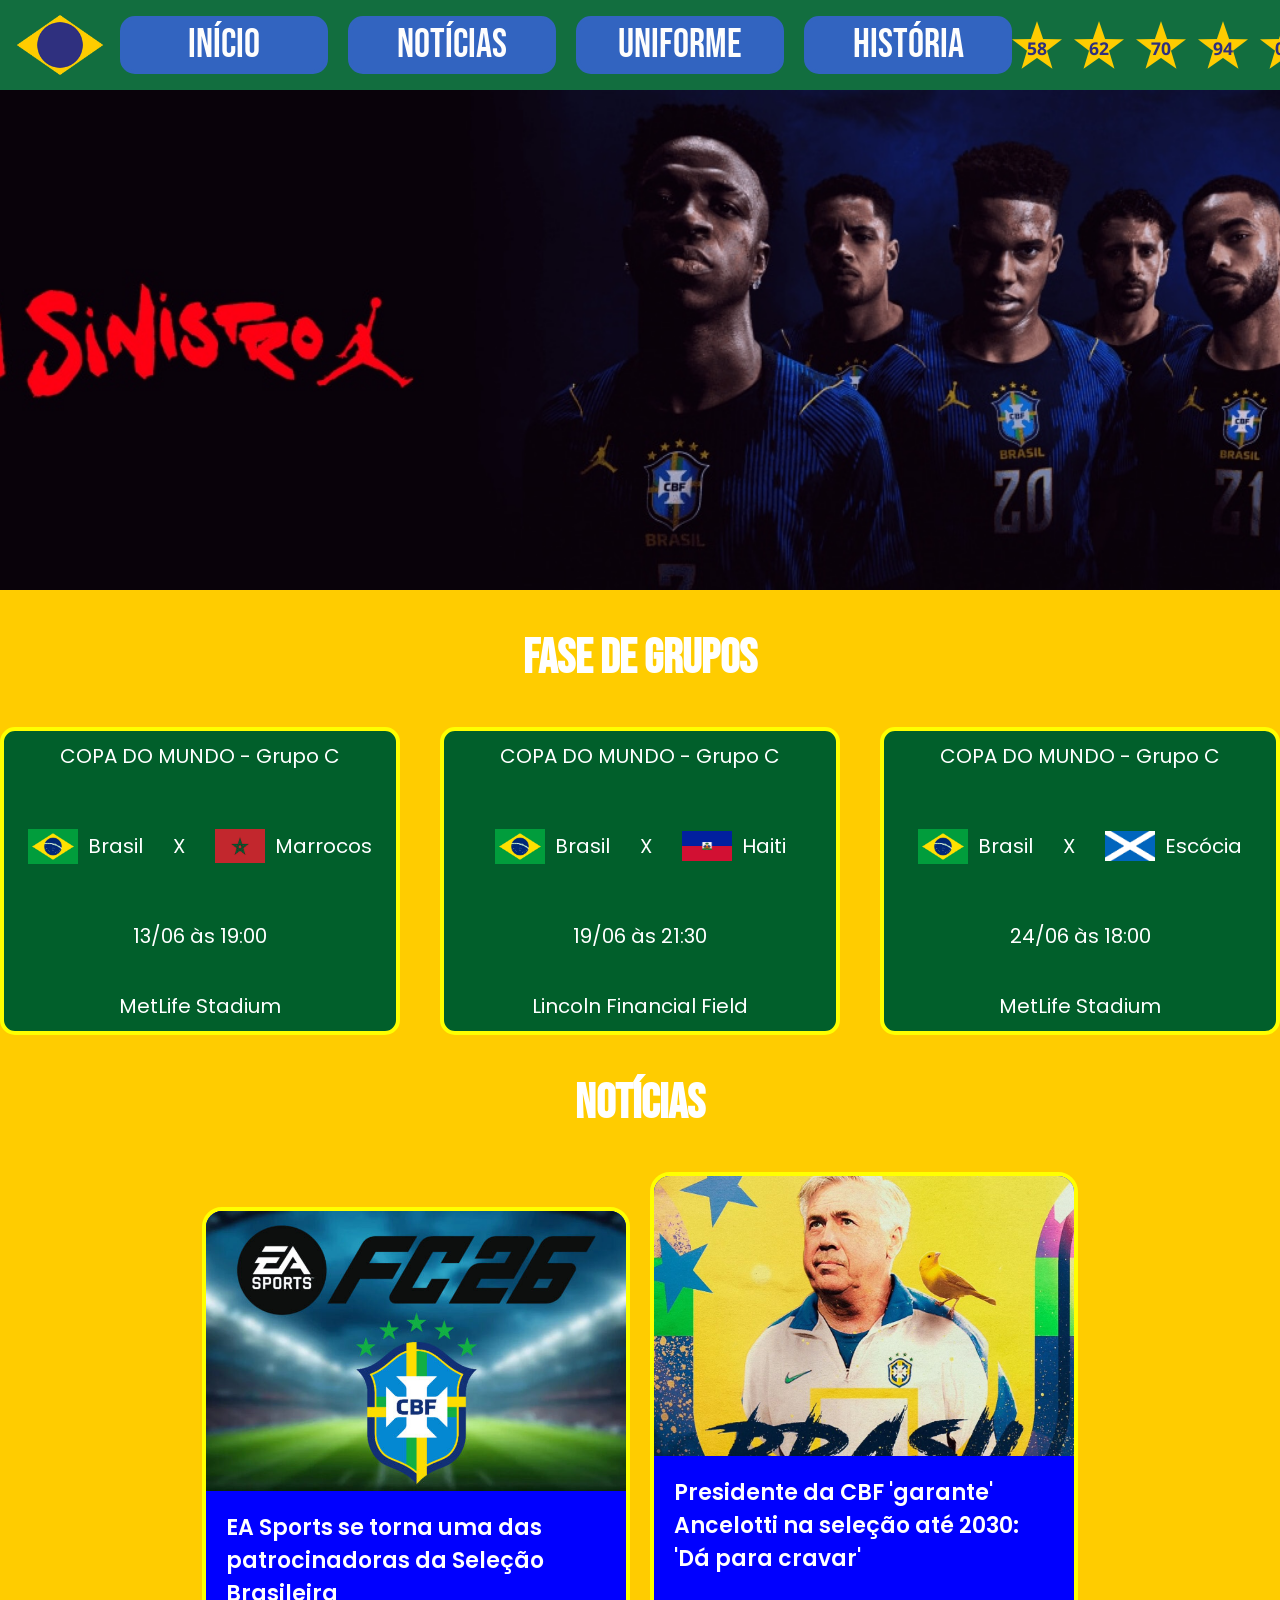
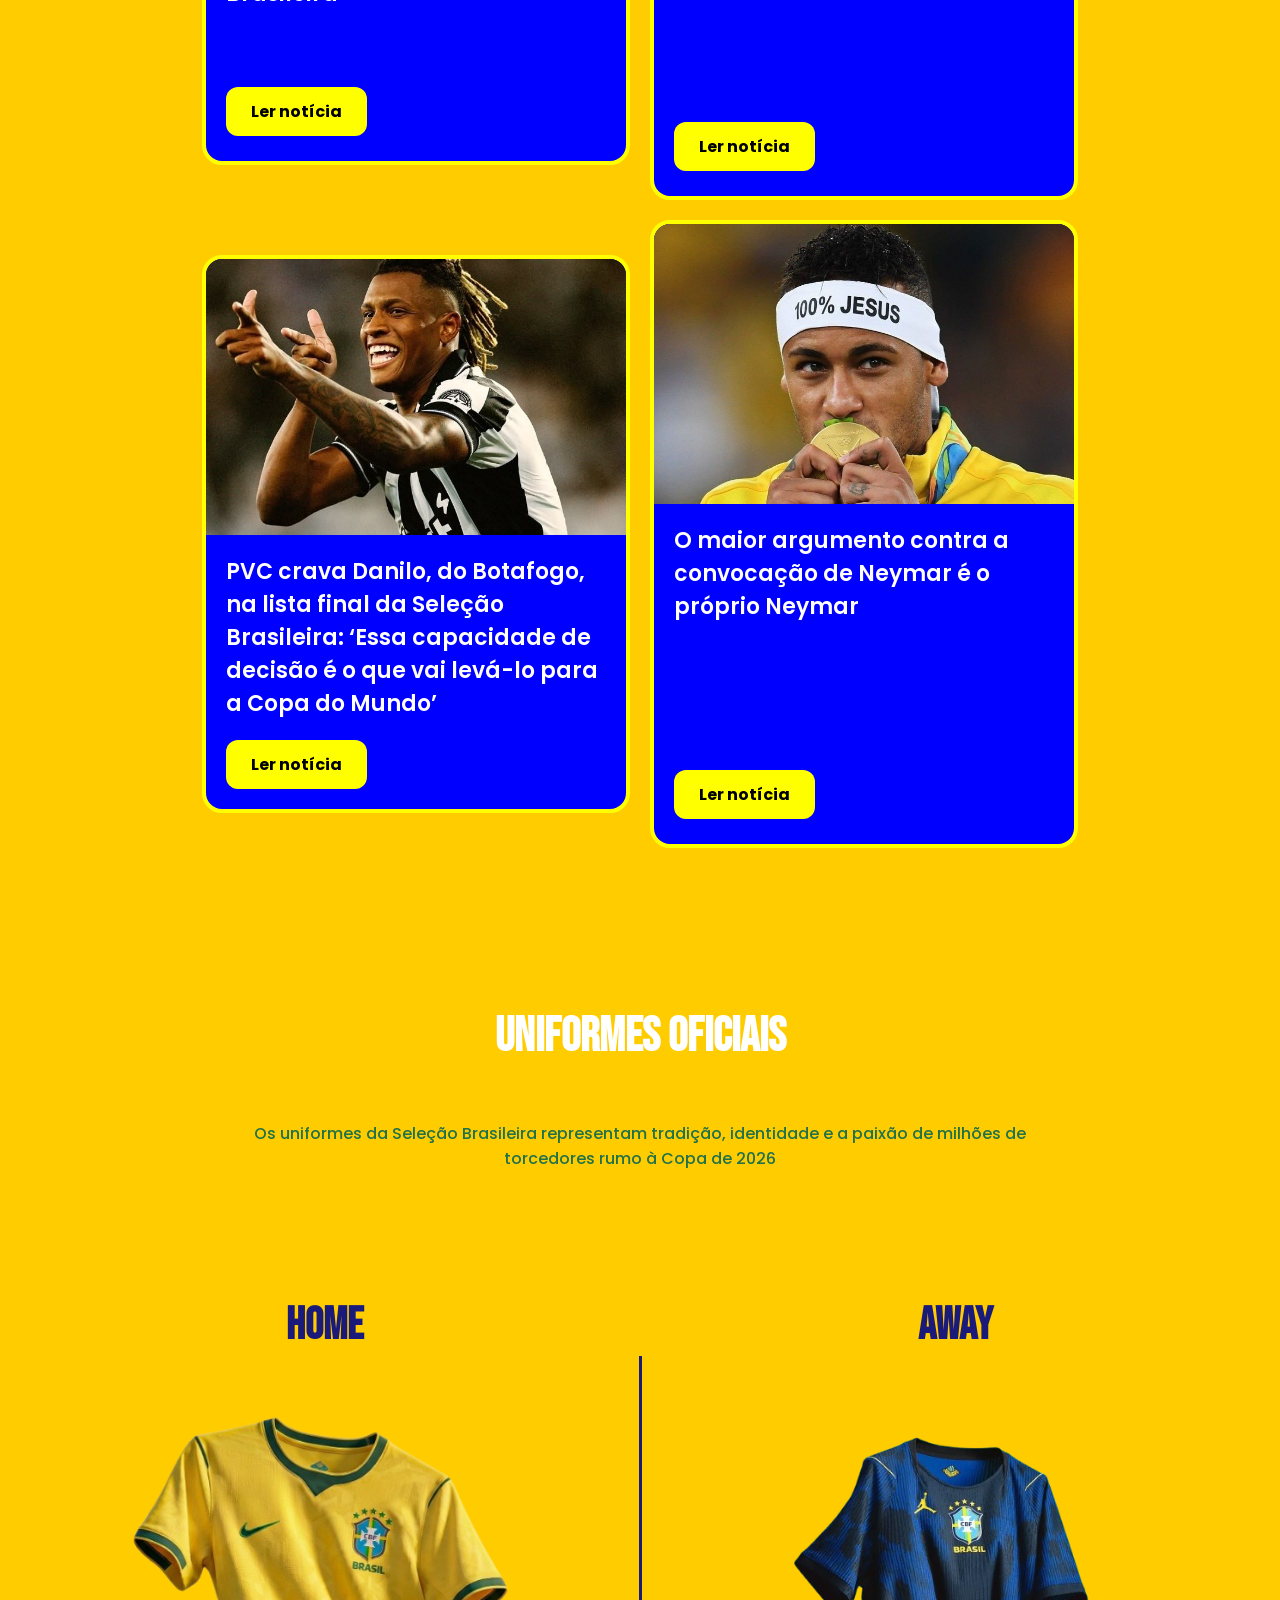
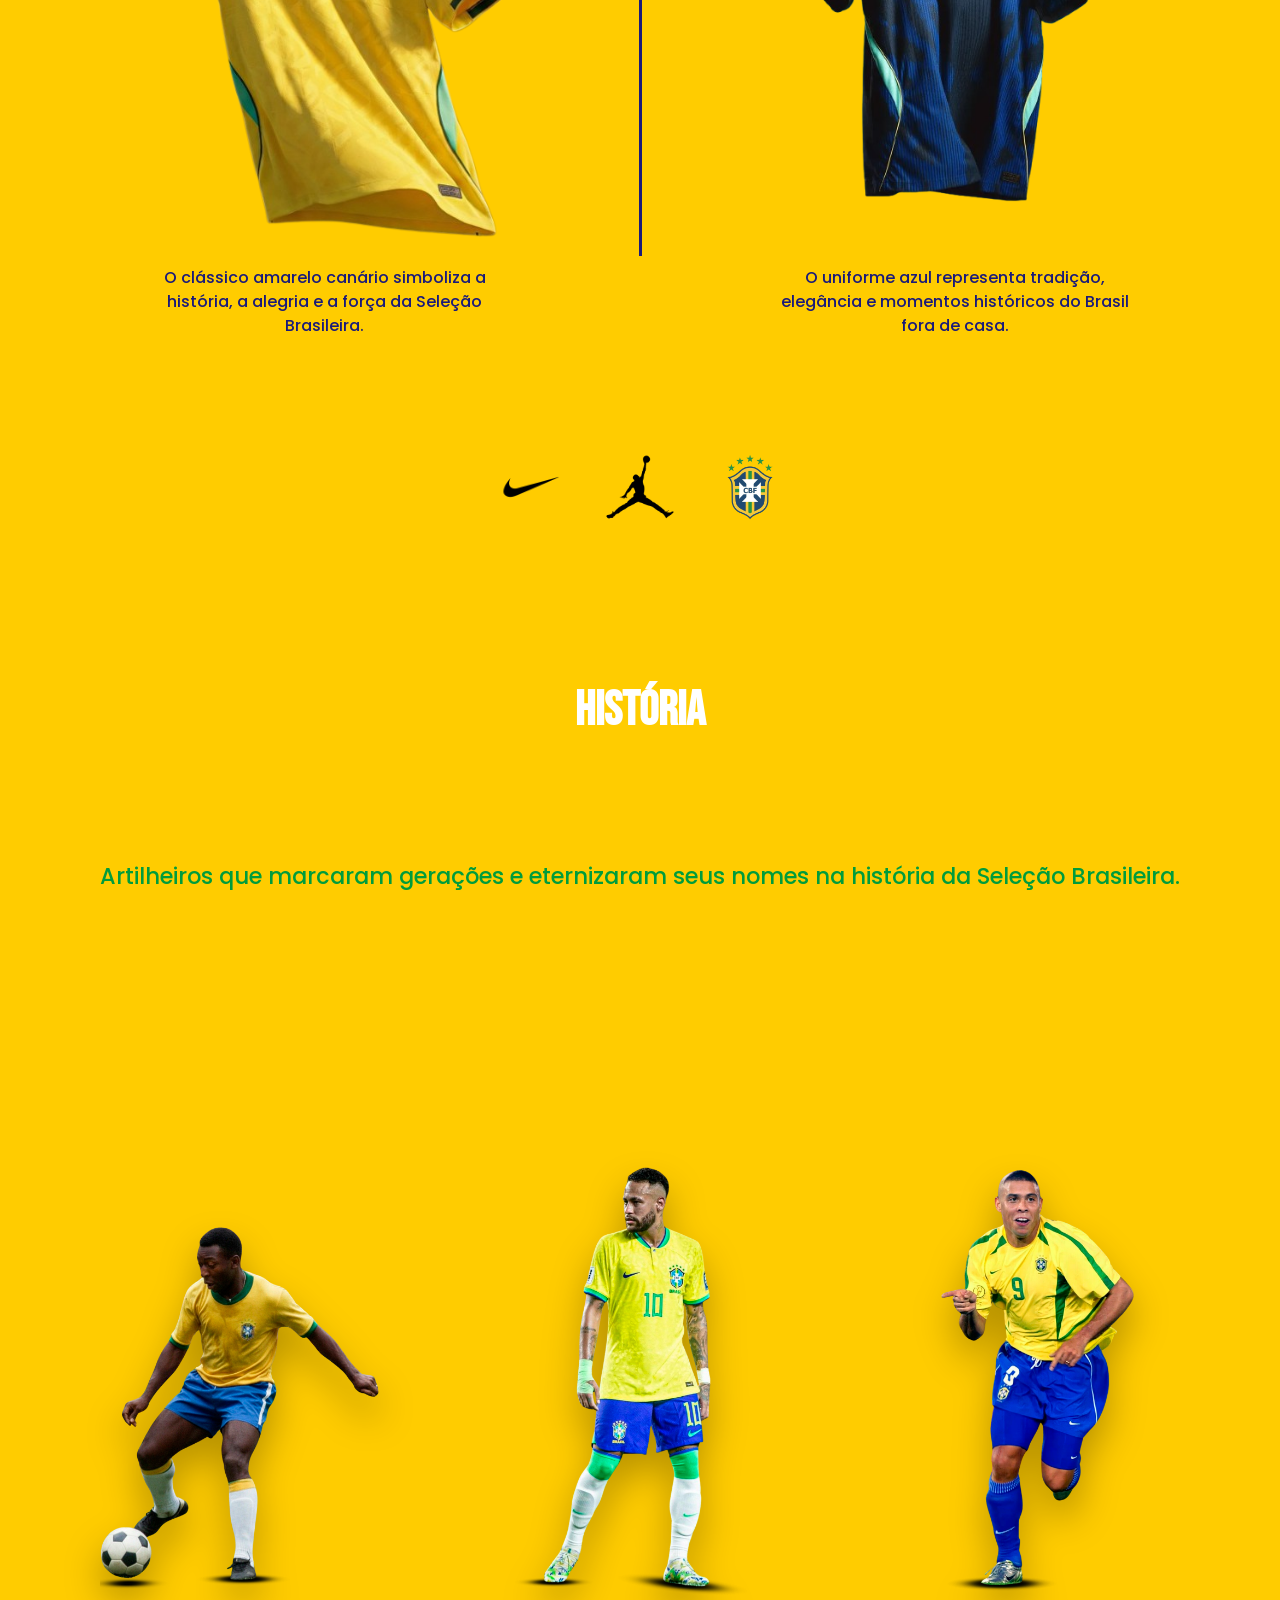
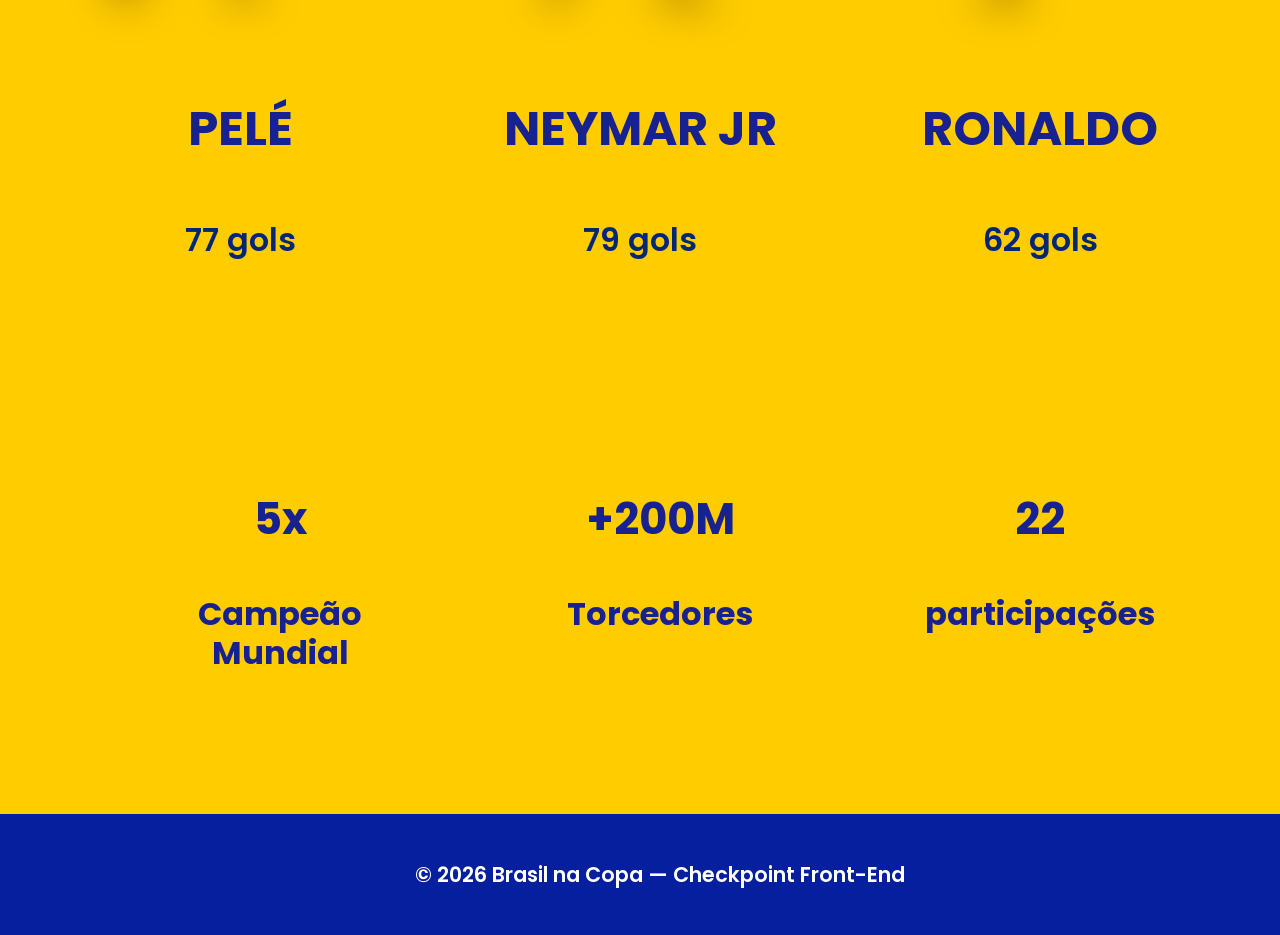
<file: index.html>
<!DOCTYPE html>
<html lang="en">
<head>
    <meta charset="UTF-8">
    <meta name="viewport" content="width=device-width, initial-scale=1.0">
    <title>CP2 | Front-End </title>

    <link rel="stylesheet" href="style.css">

    <link rel="preconnect" href="https://fonts.googleapis.com">
<link rel="preconnect" href="https://fonts.gstatic.com" crossorigin>
<link href="https://fonts.googleapis.com/css2?family=Bebas+Neue&family=Poppins:ital,wght@0,100;0,200;0,300;0,400;0,500;0,600;0,700;0,800;0,900;1,100;1,200;1,300;1,400;1,500;1,600;1,700;1,800;1,900&display=swap" rel="stylesheet">
<!-- Basic Icons -->
<link href="https://cdn.boxicons.com/3.0.8/fonts/basic/boxicons.min.css" rel="stylesheet">
<!-- Filled Icons -->
<link href="https://cdn.boxicons.com/3.0.8/fonts/filled/boxicons-filled.min.css" rel="stylesheet">
<!-- Brand Icons -->
<link href="https://cdn.boxicons.com/3.0.8/fonts/brands/boxicons-brands.min.css" rel="stylesheet">
</head>

<body>

<header>

    <div class="esquerda">
        <img class="bandeira" src="./imagens/Logo Brasil.png" alt="">
    </div>

    <div class="cards">

        <div class="card">
            <p class="menu">Início</p>
        </div>

        <div class="card">
            <p class="menu">Notícias</p>
        </div>

        <div class="card">
            <p class="menu">Uniforme</p>
        </div>

        <div class="card">
            <p class="menu">História</p>
        </div>

    </div>

    <div class="direita">
        <img class="estrela58" src="./imagens/estrelas/estrela 58.png" alt="">
        <img class="estrela62" src="./imagens/estrelas/estrela 62.png" alt="">
        <img class="estrela70" src="./imagens/estrelas/estrela 70.png" alt="">
        <img class="estrela94" src="./imagens/estrelas/estrela  94.png" alt="">
        <img class="estrela02" src="./imagens/estrelas/estrela  02.png" alt="">
    </div>

</header>

<div class="banner">
    <img src="imagens/banner.jpg" alt="">
</div>

<h2 class="titulo">
    FASE DE GRUPOS
</h2>

<div class="cards_grupo">

    <div class="card_jogo">

        <p>COPA DO MUNDO - Grupo C</p>

        <div class="times">

            <div class="time">
                <img class="pais" src="imagens/bandeiras/bandeira_brasil.jpg" alt="">
                <p>Brasil</p>
            </div>

            <p>X</p>

            <div class="time">
                <img class="pais" src="imagens/bandeiras/bandeira_marrocos.jpg" alt="">
                <p>Marrocos</p>
            </div>

        </div>

        <p>13/06 às 19:00</p>
        <p>MetLife Stadium</p>

    </div>

    <div class="card_jogo">

        <p>COPA DO MUNDO - Grupo C</p>

        <div class="times">

            <div class="time">
                <img class="pais" src="imagens/bandeiras/bandeira_brasil.jpg" alt="">
                <p>Brasil</p>
            </div>

            <p>X</p>

            <div class="time">
                <img class="pais" src="imagens/bandeiras/bandeira_haiti.jpg" alt="">
                <p>Haiti</p>
            </div>

        </div>

        <p>19/06 às 21:30</p>
        <p>Lincoln Financial Field</p>

    </div>

    <div class="card_jogo">

        <p>COPA DO MUNDO - Grupo C</p>

        <div class="times">

            <div class="time">
                <img class="pais" src="imagens/bandeiras/bandeira_brasil.jpg" alt="">
                <p>Brasil</p>
            </div>

            <p>X</p>

            <div class="time">
                <img class="pais" src="imagens/bandeiras/bandeira_escocia.jpg" alt="">
                <p>Escócia</p>
            </div>

        </div>

        <p>24/06 às 18:00</p>
        <p>MetLife Stadium</p>

    </div>

</div>

<h2 class="titulo">
    NOTÍCIAS 
</h2>

<div class="card_noticias">
    <div class="card_noticia">
        <img src="imagens/noticias/EA-Sports-FC-26-900x503.jpg" alt="Escudo Seleção Brasileira ">
        <h3 class="titulo_noticia">
        EA Sports se torna uma das patrocinadoras da Seleção Brasileira
    </h3>
     <a class="botao_noticia" 
       href="https://meups.com.br/noticias/ea-sports-patrocinadoras-selecao-brasileira/" 
       target="_blank">

        Ler notícia

    </a>
    </div>

    <div class="card_noticia">
        <img src="imagens/noticias/ancelotti.jpg" alt="Escudo Seleção Brasileira ">
        <h3 class="titulo_noticia">
        Presidente da CBF 'garante' Ancelotti na seleção até 2030: 'Dá para cravar'
    </h3>
     <a class="botao_noticia" 
       href="https://www.futebolinterior.com.br/presidente-da-cbf-garante-ancelotti-na-selecao-ate-2030-da-para-cravar/" 
       target="_blank">

        Ler notícia

    </a>
    </div>

    <div class="card_noticia">
        <img src="imagens/noticias/danilo.jpg" alt="Escudo Seleção Brasileira ">
        <h3 class="titulo_noticia">
            PVC crava Danilo, do Botafogo, na lista final da Seleção Brasileira: ‘Essa capacidade de decisão é o que vai levá-lo para a Copa do Mundo’
        </h3>
        <a class="botao_noticia" 
            href="https://www.fogaonet.com/noticias-do-botafogo/pvc-crava-danilo-botafogo-lista-final-selecao-brasileira/" target="_blank">

            Ler notícia

        </a>
    </div>

    <div class="card_noticia">
        <img src="imagens/noticias/neymar.jpg" alt="Escudo Seleção Brasileira ">
        <h3 class="titulo_noticia">O maior argumento contra a convocação de Neymar é o próprio Neymar</h3>
        <a class="botao_noticia" 
            href="https://ge.globo.com/blogs/blog-do-alliatti/post/2026/05/06/o-maior-argumento-contra-a-convocacao-de-neymar-e-o-proprio-neymar.ghtml" 
            target="_blank">

            Ler notícia

        </a>
    </div>
</div>
    
<div class="uniformes">
    <section class="secao_uniformes">
        <h2 class="titulo">UNIFORMES OFICIAIS</h2>
        <p class="subtitulo_uniformes">Os uniformes da Seleção Brasileira representam tradição, identidade e a paixão de milhões de torcedores rumo à Copa de 2026</p>

        <div class="container_camisas">
            <div class="uniforme_item">
                <h3 class="tipo_camisa">Home</h3>
                <img src="imagens/camisas/WhatsApp_Image_2026-05-07_at_18.45.41-removebg-preview (1).png" alt="Camisa Amarela Brasil" class="img_camisa">
                <p class="descricao_camisa">O clássico amarelo canário simboliza a história, a alegria e a força da Seleção Brasileira.</p>
            </div>

            <div class="divisor_vertical"></div>

            <div class="uniforme_item">
                <h3 class="tipo_camisa">Away</h3>
                <img src="imagens/camisas/camisa-brasil-azul-removebg-preview.png" alt="Camisa Azul Brasil" class="img_camisa camisa-away">
                <p class="descricao_camisa">O uniforme azul representa tradição, elegância e momentos históricos do Brasil fora de casa.</p>
            </div>
        </div>

        <div class="logos_patrocinio">
            <img src="imagens/logos/nike-4-logo-png-transparent.png" alt="Nike">
            <img src="imagens/logos/kisspng-jumpman-air-jordan-logo-nike-shoe-theymadethat-air-jordan-1713875822181-removebg-preview.png" alt="Jordan">
            <img src="imagens/logos/e292f8cec7eae5f8f4f25bcc36cfe5f5-logo-da-selecao-brasileira-de-futebol.webp" alt="CBF">
        </div>

    </section>
</div>

<div class="historia">
    <section class="secao_historia">
        <h2 class="titulo">HISTÓRIA</h2>
        <p class="subtitulo_historia">
            Artilheiros que marcaram gerações e eternizaram seus nomes
            na história da Seleção Brasileira.
        </p>

        <div class="card_pele">
            <img src="./imagens/jogadores/pele.png" alt="PELÉ" class="img_pele">
            <h2 class="jogadores">PELÉ</h2>
            <p class="gols">77 gols</p>
        </div>

        <div class="card_neymar">
            <img src="./imagens/jogadores/neymarjr.png" alt="" class="img_neymar">
            <h2 class="jogadores">NEYMAR JR</h2>
            <p class="gols">79 gols</p>
        </div>

        <div class="card_ronaldo">
            <img src="./imagens/jogadores/ronaldo.png" alt="" class="img_ronaldo">
            <h2 class="jogadores">RONALDO</h2>
            <p class="gols">62 gols</p>
        </div>

    </section>
</div>

<section class="estatisticas">

     <div class="card_estatistica">
        <i class="bx bx-trophy"></i>

        <h2>5x</h2>

        <p>Campeão Mundial</p>
    </div>

    <div class="card_estatistica">
        <i class="bx bx-group"></i>

        <h2>+200M</h2>

        <p>Torcedores</p>
    </div>

    <div class="card_estatistica">
       <i class="bx bx-community"></i>

        <h2>22</h2>

        <p>participações</p>
    </div>
</section>


<footer class="footer">

    <p>
        © 2026 Brasil na Copa — Checkpoint Front-End
    </p>

</footer>

</body>
</html>
</file>
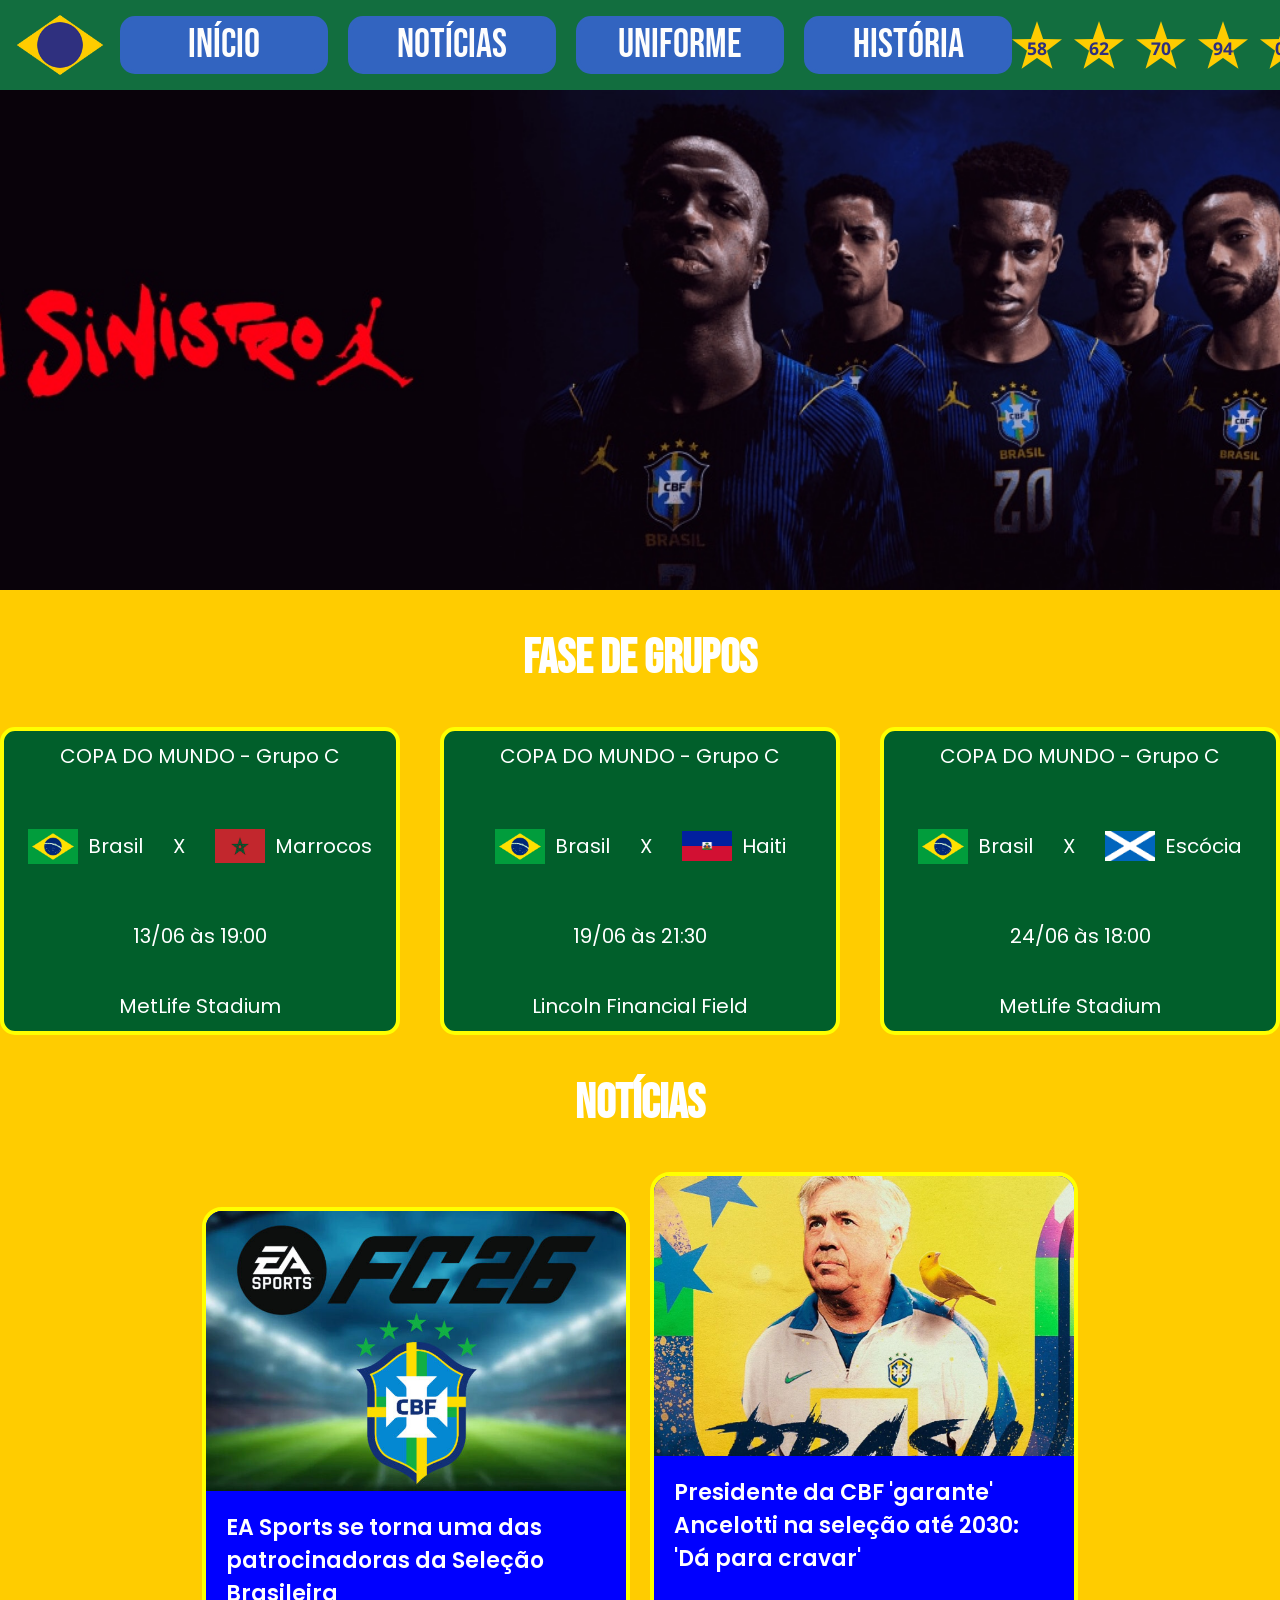
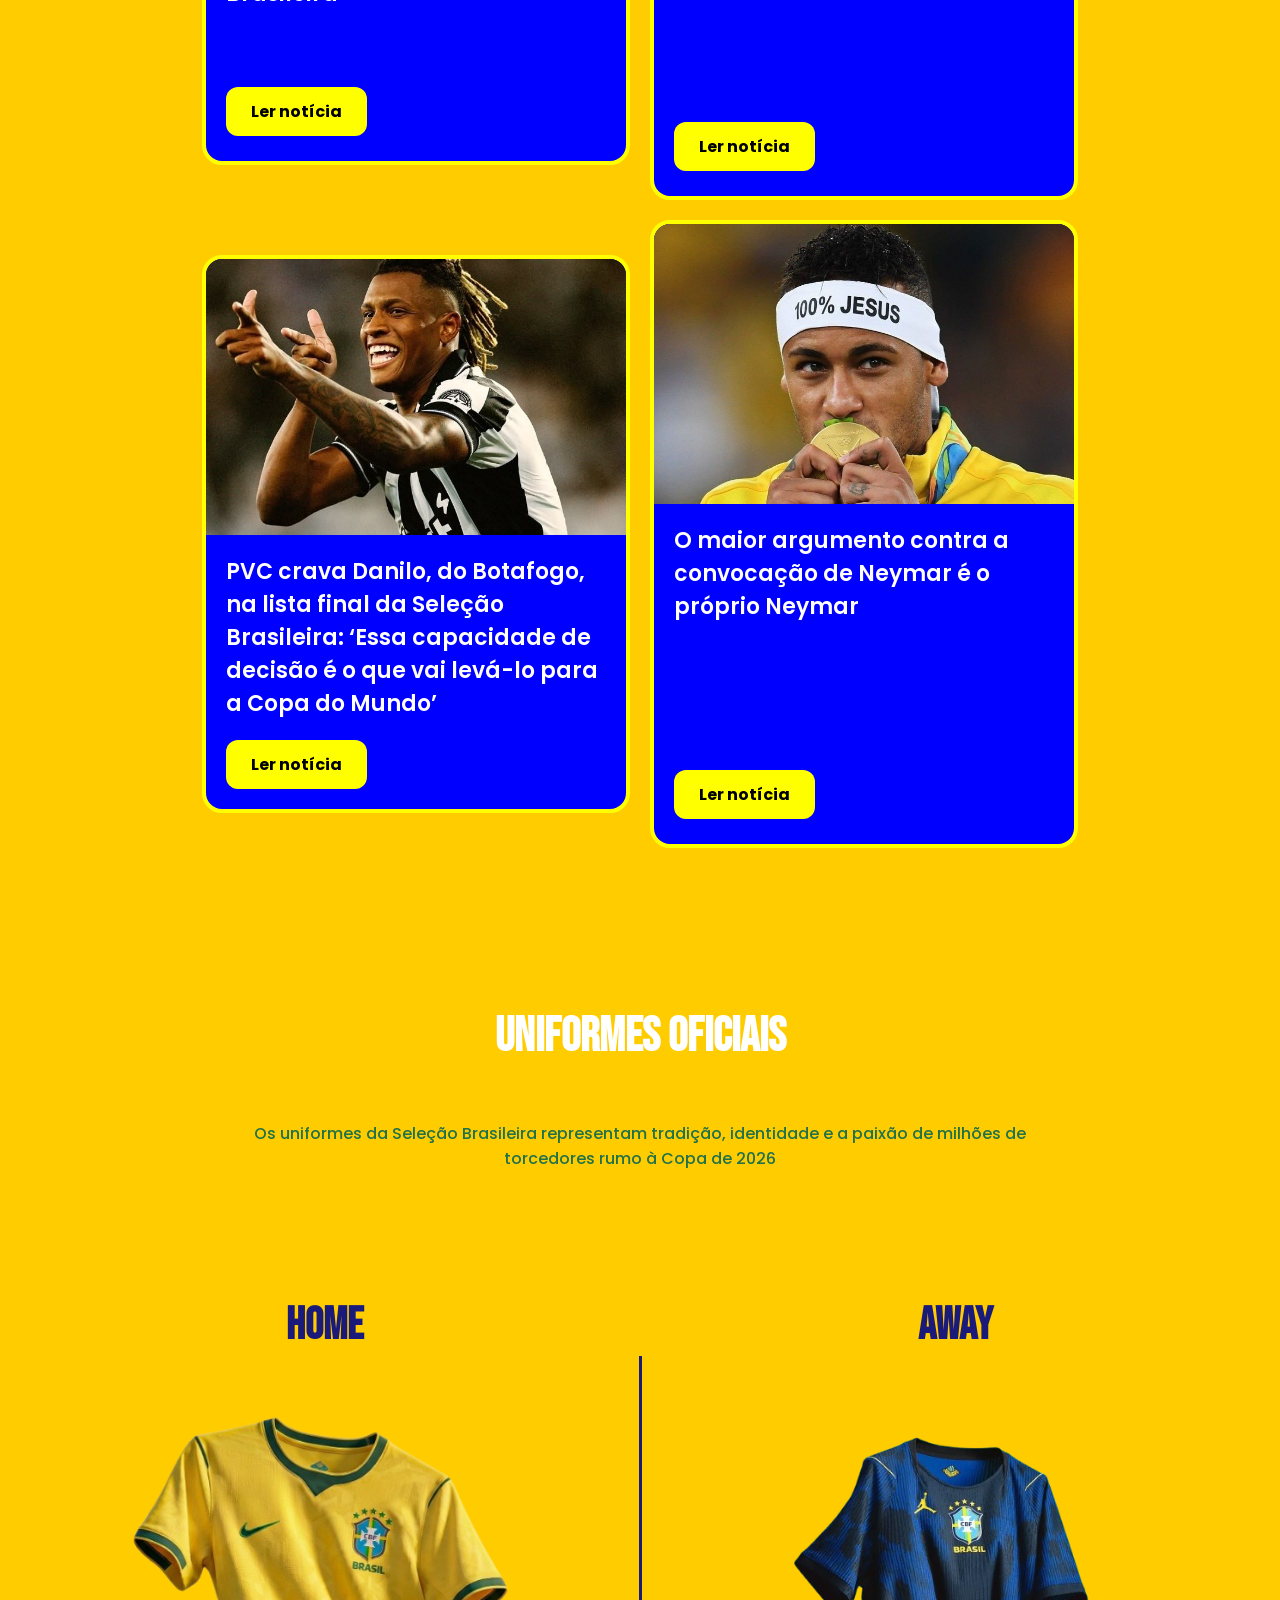
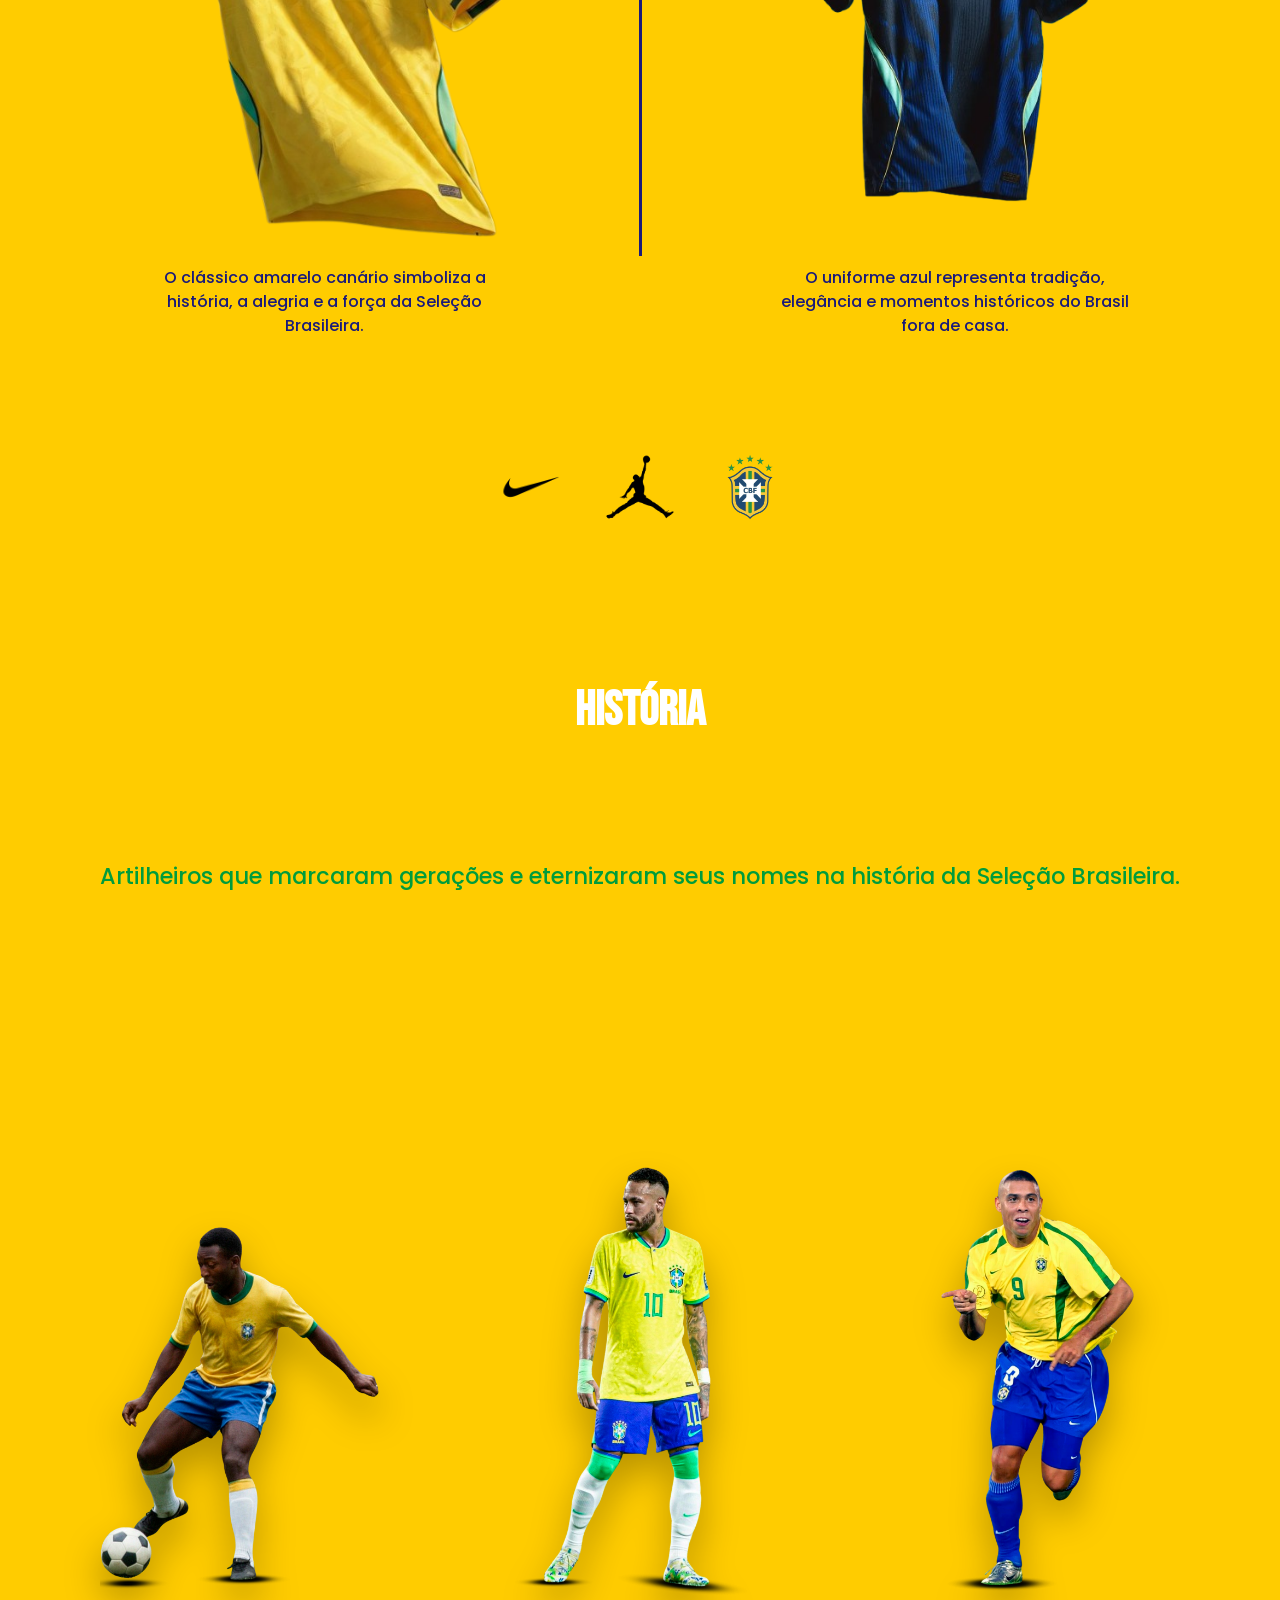
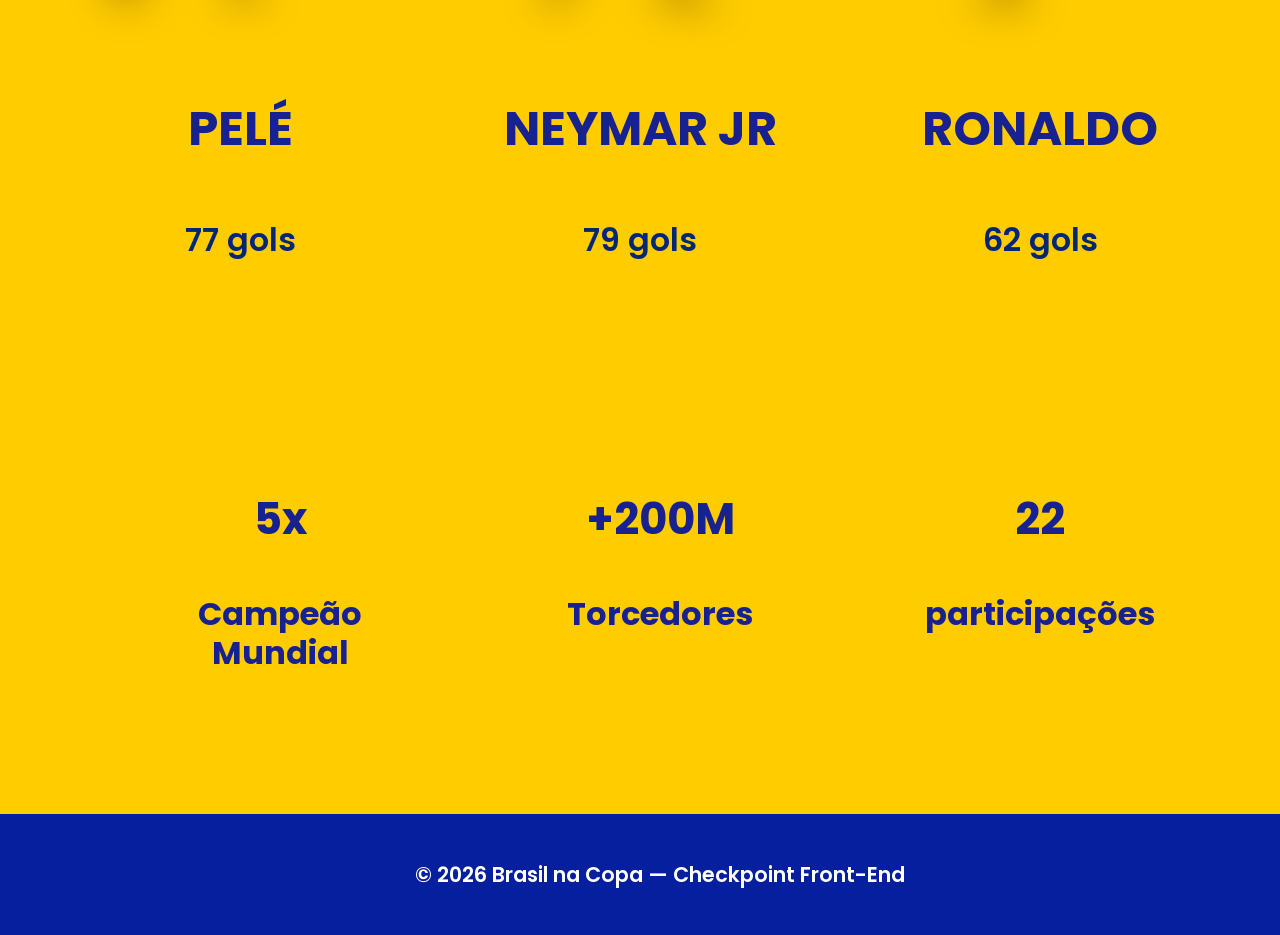
<file: projeto/index.html>
<!DOCTYPE html>
<html lang="en">
<head>
    <meta charset="UTF-8">
    <meta name="viewport" content="width=device-width, initial-scale=1.0">
    <title>CP2 | Front-End</title>

    <link rel="stylesheet" href="style.css">

    <link rel="preconnect" href="https://fonts.googleapis.com">
<link rel="preconnect" href="https://fonts.gstatic.com" crossorigin>
<link href="https://fonts.googleapis.com/css2?family=Bebas+Neue&family=Poppins:ital,wght@0,100;0,200;0,300;0,400;0,500;0,600;0,700;0,800;0,900;1,100;1,200;1,300;1,400;1,500;1,600;1,700;1,800;1,900&display=swap" rel="stylesheet">
<!-- Basic Icons -->
<link href="https://cdn.boxicons.com/3.0.8/fonts/basic/boxicons.min.css" rel="stylesheet">
<!-- Filled Icons -->
<link href="https://cdn.boxicons.com/3.0.8/fonts/filled/boxicons-filled.min.css" rel="stylesheet">
<!-- Brand Icons -->
<link href="https://cdn.boxicons.com/3.0.8/fonts/brands/boxicons-brands.min.css" rel="stylesheet">
</head>

<body>

<header>

    <div class="esquerda">
        <img class="bandeira" src="./imagens/Logo Brasil.png" alt="">
    </div>

    <div class="cards">

        <div class="card">
            <p class="menu">Início</p>
        </div>

        <div class="card">
            <p class="menu">Notícias</p>
        </div>

        <div class="card">
            <p class="menu">Uniforme</p>
        </div>

        <div class="card">
            <p class="menu">História</p>
        </div>

    </div>

    <div class="direita">
        <img class="estrela58" src="./imagens/estrelas/estrela 58.png" alt="">
        <img class="estrela62" src="./imagens/estrelas/estrela 62.png" alt="">
        <img class="estrela70" src="./imagens/estrelas/estrela 70.png" alt="">
        <img class="estrela94" src="./imagens/estrelas/estrela  94.png" alt="">
        <img class="estrela02" src="./imagens/estrelas/estrela  02.png" alt="">
    </div>

</header>

<div class="banner">
    <img src="imagens/banner.jpg" alt="">
</div>

<h2 class="titulo">
    FASE DE GRUPOS
</h2>

<div class="cards_grupo">

    <div class="card_jogo">

        <p>COPA DO MUNDO - Grupo C</p>

        <div class="times">

            <div class="time">
                <img class="pais" src="imagens/bandeiras/bandeira_brasil.jpg" alt="">
                <p>Brasil</p>
            </div>

            <p>X</p>

            <div class="time">
                <img class="pais" src="imagens/bandeiras/bandeira_marrocos.jpg" alt="">
                <p>Marrocos</p>
            </div>

        </div>

        <p>13/06 às 19:00</p>
        <p>MetLife Stadium</p>

    </div>

    <div class="card_jogo">

        <p>COPA DO MUNDO - Grupo C</p>

        <div class="times">

            <div class="time">
                <img class="pais" src="imagens/bandeiras/bandeira_brasil.jpg" alt="">
                <p>Brasil</p>
            </div>

            <p>X</p>

            <div class="time">
                <img class="pais" src="imagens/bandeiras/bandeira_haiti.jpg" alt="">
                <p>Haiti</p>
            </div>

        </div>

        <p>19/06 às 21:30</p>
        <p>Lincoln Financial Field</p>

    </div>

    <div class="card_jogo">

        <p>COPA DO MUNDO - Grupo C</p>

        <div class="times">

            <div class="time">
                <img class="pais" src="imagens/bandeiras/bandeira_brasil.jpg" alt="">
                <p>Brasil</p>
            </div>

            <p>X</p>

            <div class="time">
                <img class="pais" src="imagens/bandeiras/bandeira_escocia.jpg" alt="">
                <p>Escócia</p>
            </div>

        </div>

        <p>24/06 às 18:00</p>
        <p>MetLife Stadium</p>

    </div>

</div>

<h2 class="titulo">
    NOTÍCIAS 
</h2>

<div class="card_noticias">
    <div class="card_noticia">
        <img src="imagens/noticias/EA-Sports-FC-26-900x503.jpg" alt="Escudo Seleção Brasileira ">
        <h3 class="titulo_noticia">
        EA Sports se torna uma das patrocinadoras da Seleção Brasileira
    </h3>
     <a class="botao_noticia" 
       href="https://meups.com.br/noticias/ea-sports-patrocinadoras-selecao-brasileira/" 
       target="_blank">

        Ler notícia

    </a>
    </div>

    <div class="card_noticia">
        <img src="imagens/noticias/ancelotti.jpg" alt="Escudo Seleção Brasileira ">
        <h3 class="titulo_noticia">
        Presidente da CBF 'garante' Ancelotti na seleção até 2030: 'Dá para cravar'
    </h3>
     <a class="botao_noticia" 
       href="https://www.futebolinterior.com.br/presidente-da-cbf-garante-ancelotti-na-selecao-ate-2030-da-para-cravar/" 
       target="_blank">

        Ler notícia

    </a>
    </div>

    <div class="card_noticia">
        <img src="imagens/noticias/danilo.jpg" alt="Escudo Seleção Brasileira ">
        <h3 class="titulo_noticia">
            PVC crava Danilo, do Botafogo, na lista final da Seleção Brasileira: ‘Essa capacidade de decisão é o que vai levá-lo para a Copa do Mundo’
        </h3>
        <a class="botao_noticia" 
            href="https://www.fogaonet.com/noticias-do-botafogo/pvc-crava-danilo-botafogo-lista-final-selecao-brasileira/" target="_blank">

            Ler notícia

        </a>
    </div>

    <div class="card_noticia">
        <img src="imagens/noticias/neymar.jpg" alt="Escudo Seleção Brasileira ">
        <h3 class="titulo_noticia">O maior argumento contra a convocação de Neymar é o próprio Neymar</h3>
        <a class="botao_noticia" 
            href="https://ge.globo.com/blogs/blog-do-alliatti/post/2026/05/06/o-maior-argumento-contra-a-convocacao-de-neymar-e-o-proprio-neymar.ghtml" 
            target="_blank">

            Ler notícia

        </a>
    </div>
</div>
    
<div class="uniformes">
    <section class="secao_uniformes">
        <h2 class="titulo">UNIFORMES OFICIAIS</h2>
        <p class="subtitulo_uniformes">Os uniformes da Seleção Brasileira representam tradição, identidade e a paixão de milhões de torcedores rumo à Copa de 2026</p>

        <div class="container_camisas">
            <div class="uniforme_item">
                <h3 class="tipo_camisa">Home</h3>
                <img src="imagens/camisas/WhatsApp_Image_2026-05-07_at_18.45.41-removebg-preview (1).png" alt="Camisa Amarela Brasil" class="img_camisa">
                <p class="descricao_camisa">O clássico amarelo canário simboliza a história, a alegria e a força da Seleção Brasileira.</p>
            </div>

            <div class="divisor_vertical"></div>

            <div class="uniforme_item">
                <h3 class="tipo_camisa">Away</h3>
                <img src="imagens/camisas/camisa-brasil-azul-removebg-preview.png" alt="Camisa Azul Brasil" class="img_camisa camisa-away">
                <p class="descricao_camisa">O uniforme azul representa tradição, elegância e momentos históricos do Brasil fora de casa.</p>
            </div>
        </div>

        <div class="logos_patrocinio">
            <img src="imagens/logos/nike-4-logo-png-transparent.png" alt="Nike">
            <img src="imagens/logos/kisspng-jumpman-air-jordan-logo-nike-shoe-theymadethat-air-jordan-1713875822181-removebg-preview.png" alt="Jordan">
            <img src="imagens/logos/e292f8cec7eae5f8f4f25bcc36cfe5f5-logo-da-selecao-brasileira-de-futebol.webp" alt="CBF">
        </div>

    </section>
</div>

<div class="historia">
    <section class="secao_historia">
        <h2 class="titulo">HISTÓRIA</h2>
        <p class="subtitulo_historia">
            Artilheiros que marcaram gerações e eternizaram seus nomes
            na história da Seleção Brasileira.
        </p>

        <div class="card_pele">
            <img src="./imagens/jogadores/pele.png" alt="PELÉ" class="img_pele">
            <h2 class="jogadores">PELÉ</h2>
            <p class="gols">77 gols</p>
        </div>

        <div class="card_neymar">
            <img src="./imagens/jogadores/neymarjr.png" alt="" class="img_neymar">
            <h2 class="jogadores">NEYMAR JR</h2>
            <p class="gols">79 gols</p>
        </div>

        <div class="card_ronaldo">
            <img src="./imagens/jogadores/ronaldo.png" alt="" class="img_ronaldo">
            <h2 class="jogadores">RONALDO</h2>
            <p class="gols">62 gols</p>
        </div>

    </section>
</div>

<section class="estatisticas">

     <div class="card_estatistica">
        <i class="bx bx-trophy"></i>

        <h2>5x</h2>

        <p>Campeão Mundial</p>
    </div>

    <div class="card_estatistica">
        <i class="bx bx-group"></i>

        <h2>+200M</h2>

        <p>Torcedores</p>
    </div>

    <div class="card_estatistica">
       <i class="bx bx-community"></i>

        <h2>22</h2>

        <p>participações</p>
    </div>
</section>


<footer class="footer">

    <p>
        © 2026 Brasil na Copa — Checkpoint Front-End
    </p>

</footer>

</body>
</html>
</file>
<file: style.css>
body{
    margin: 0;
    background-color: #FFCC00;
}

header{
    background-color: #126E3F;
    width: 100%;
    height: 90px;

    display: flex;
    align-items: center;
}

.esquerda{
    width: 400px;
    display: flex;
    align-items: center;
}

.bandeira{
    width: 120px;
    height: 100%;
    transition: transform 0.3s ease; 
    cursor: pointer;
    filter: none; 
}

.bandeira:hover{
    transform: scale(1.2);
}

.cards{
    flex: 1;

    display: flex;
    justify-content: center;
    align-items: center;

    gap: 20px;
}

.card{
    background-color: rgb(50, 100, 192);

    width: 200px;
    height: 50px;

    border-radius: 15px;
    border: 4px solid rgb(50, 100, 192);;
    transition: background-color 0.5s ease;
    cursor: pointer;

    display: flex;
    justify-content: center;
    align-items: center;
}

.menu{
    font-size: 40px;
    color: rgb(253, 253, 253);
    font-family: "Bebas Neue", sans-serif;
}

.direita {
    display: flex;
    align-items: center;
    gap: 12px;

    margin-right: 25px;
}

/* ESTRELAS */

.direita img{
    width: 50px;
    height: auto;
}

.estrela58:hover{
    transform: scale(1.2);
}

.estrela58:hover{
    transform: scale(1.2);
}

.estrela62:hover{
    transform: scale(1.2);
}

.estrela70:hover{
    transform: scale(1.2);
}

.estrela94:hover{
    transform: scale(1.2);
}

.estrela02:hover{
    transform: scale(1.2);
}


.banner{
    width: 100%;
    height: 500px;

    overflow: hidden;
}

.banner img{
    width: 100%;
    height: 100%;

    object-fit: cover;

    display: block;
}

.titulo{
    color: white;
    text-align: center;
    font-size: 60px;
    font-family: "Bebas Neue", sans-serif;

    margin-top: 40px;
}

.cards_grupo{
    display: flex;
    justify-content: center;
    gap: 40px;

    margin-top: 40px;
}

.card_jogo{
    background-color: #015f2b;

    width: 400px;
    height: 300px;

    border-radius: 15px;
    border: 4px solid yellow;

    display: flex;
    flex-direction: column;

    justify-content: center;
    align-items: center;

    color: #fff;
    font-family: "Poppins";
    font-size: 20px;
}

.times{
    display: flex;
    align-items: center;
    gap: 30px;

    margin: 20px 0;
}

.time{
    display: flex;
    align-items: center;
    gap: 10px;
}

.pais{
    width: 50px;
    height: auto;
}

.card_noticia{
    background-color: yellow;
    width: 1200px;
    display: flex;
    justify-content: center;
    border-radius: 20px;
}


.card_noticias {
    width: 100%;
    display: flex;
    justify-content: center;
    align-items: flex-start;
    flex-wrap: wrap; 
    gap: 25px; 
    margin-top: 50px;
    margin-bottom: 80px;
}

.card_noticia {
    
    width: 420px; 
    background-color: blue;
    border-radius: 20px;
    border: 4px solid yellow;
    overflow: hidden;
    display: flex;
    flex-direction: column;
    font-family: "Poppins", sans-serif;
    transition: transform 0.3s ease, box-shadow 0.3s ease;
    cursor: pointer;
}


.card_noticia:nth-child(odd) {
    height: 550px; 
}

.card_noticia:nth-child(even) {
    height: 620px; 
}

.card_noticia img {
    width: 100%;
    height: 280px; 
    object-fit: cover;
    transition: transform 0.5s ease;
}

.titulo_noticia {
    color: white;
    font-size: 22px;
    font-weight: 600;
    padding: 20px;
    margin: 0;
    flex-grow: 1;
}

.botao_noticia {
    width: fit-content;
    margin: 0 0 25px 20px;
    padding: 12px 25px;
    background-color: yellow;
    color: black;
    text-decoration: none;
    border-radius: 12px;
    font-weight: 700;
    font-size: 16px;
    transition: all 0.3s ease;
}

.botao_noticia:hover {
    background-color: white;
    transform: scale(1.1);
    box-shadow: 0px 0px 20px yellow;
}

/* ADICIONANDO BOTOES */

.card {
    transition: transform 0.3s ease, border-color 0.3s ease; 
    cursor: pointer;
}

.card:hover {
    transform: scale(1.1);
    transition: background-color 1s ease;
    background-color: #008000;
    
}

.card_jogo {
    transition: transform 0.3s ease, box-shadow 0.3s ease;
}

.card_jogo:hover {
    transform: translateY(-10px); 
    box-shadow: 0px 10px 20px rgba(0, 0, 0, 0.3); 
}

.botao_noticia:hover {
    background-color: white; 
    transform: scale(1.05);
    box-shadow: 0px 0px 15px rgba(255, 255, 0, 0.5); 
}

.card_noticia {
    cursor: pointer;
}


.card_noticia:hover img {
    transform: scale(1.1);
}





/* ADICIONANDO PAGINA DAS CAMISAS */


.secao_uniformes {
    background-color: #FFCC00; 
    padding: 60px 20px;
    display: flex;
    flex-direction: column;
    align-items: center;
    font-family: "Poppins", sans-serif;
}

.subtitulo_uniformes {
    color: #217149;
    text-align: center;
    max-width: 800px;
    font-weight: 500;
    margin-bottom: 40px;
}

.container_camisas {
    display: flex;
    justify-content: center;
    align-items: stretch; 
    gap: 40px;
    max-width: 1200px;
    width: 95%;
    margin: 40px auto;
}

.uniforme_item {
    flex: 1;
    display: flex;
    flex-direction: column;
    align-items: center; 
    text-align: center;
}


.tipo_camisa {
    font-family: "Bebas Neue", sans-serif;
    font-size: 45px;
    color: #1a1a7a;
    margin-bottom: 20px;
    height: 60px; 
    display: flex;
    align-items: center;
}


.img_camisa {
    width: 100%;
    max-width: 400px;
    height: 450px; 
    object-fit: contain; 
    margin: 20px 0;
    transition: transform 0.4s ease;
}

.descricao_camisa {
    color: #1a1a7a;
    font-weight: 500;
    max-width: 350px;
    line-height: 1.5;
    min-height: 80px; 
    display: flex;
    align-items: flex-start; 
    margin-top: 10px;
}

.divisor_vertical {
    width: 3px;
    background-color: #1a1a7a;
    height: 500px;
    align-self: center;
}


.img_camisa:hover {
    transform: scale(1.08) rotate(2deg); 
}
.descricao_camisa {
    color: #1a1a7a;
    font-weight: 500;
    max-width: 350px;
    line-height: 1.5;
    margin-top: auto; 
}

.logos_patrocinio {
    display: flex;
    align-items: center;
    gap: 40px;
    margin-top: 50px;
}

.logos_patrocinio img {
    height: 70px; 
    width: auto;  
    filter: none;
    opacity: 1;   
    display: block; 
}



.card_noticias {
    width: 100%;
    display: flex;
    justify-content: center;
    align-items: center;
    flex-wrap: wrap; 
    gap: 20px; 
    margin-top: 40px;
    margin-bottom: 60px;
}


.camisa-away {
    transform: scale(1.10); 
    transform-origin: center; 
}

.camisa-away:hover{
    transform: scale(1.20) rotate(2deg); 
    
}

/* HISTÓRIA */
.historia {
    background-color: #FFCC00; 
    padding: 60px 20px;
    display: flex;
    flex-direction: column;
    align-items: center;
    font-family: "Poppins", sans-serif;
}

.secao_historia {
    display: flex;
    justify-content: center;
    align-items: flex-start;
    gap: 120px;
    flex-wrap: wrap;
}

.titulo {
    width: 100%;
    text-align: center;
    font-size: 3rem;
    color: #fff;
}

.subtitulo_historia {
    width: 100%;
    text-align: center;
    font-size: 1.4rem;
    color: #009c3b;
    font-weight: 500;
    margin-top: -40px;
    margin-bottom: 70px;
}

/* CARDS */

.card_pele {
    width: 280px;

    display: flex;
    flex-direction: column;
    align-items: center;

    transition: 0.04s;

    cursor: pointer;
}

.card_neymar {
    width: 280px;

    display: flex;
    flex-direction: column;
    align-items: center;

    transition: 0.04s;

    cursor: pointer;
}

.card_ronaldo {
    width: 280px;

    display: flex;
    flex-direction: column;
    align-items: center;

    transition: 0.04s;

    cursor: pointer;
}

.card_pele:hover{
    transform: translateY(-18px) scale(1.04);
}

.card_neymar:hover{
    transform: translateY(-18px) scale(1.04);
}

.card_ronaldo:hover{
    transform: translateY(-18px) scale(1.04);
}

/* iMAGENS */
.img_pele {
    width: 100%;
    height: 600px;
    object-fit: contain;
    transition: 0.4s;
    filter: drop-shadow(0 20px 18px rgba(0,0,0,0.28));
}

.img_neymar {
    width: 100%;
    height: 600px;
    object-fit: contain;
    transition: 0.4s;
    filter: drop-shadow(0 20px 18px rgba(0,0,0,0.28));
}

.img_ronaldo {
    width: 100%;
    height: 600px;
    object-fit: contain;
    transition: 0.4s;
    filter: drop-shadow(0 20px 18px rgba(0,0,0,0.28));
}

.card_pele:hover .img_pele{
    filter: drop-shadow(0 28px 22px rgba(0, 39, 118, 0.35));
}

.card_neymar:hover .img_neymar{
    filter: drop-shadow(0 28px 22px rgba(0, 39, 118, 0.35));
}

.card_ronaldo:hover .img_ronaldo{
    filter: drop-shadow(0 28px 22px rgba(0, 39, 118, 0.35));
}

.jogadores {
    margin-top: 10px;
    font-size: 3rem;
    color: #17218f;
    font-weight: 700;
}

.gols {
    font-size: 2rem;
    color: #002776;
    font-weight: 600;
    margin-top: 12px;
}

/* ESTATÍSTICAS */

.estatisticas {
    width: 100%;
    background-color: #FFCC00;
    padding: 70px 20px 90px;

    display: flex;
    flex-direction: row;
    justify-content: center;
    align-items: flex-start;

    gap: 180px;
    flex-wrap: wrap;

    font-family: "Poppins", sans-serif;
}

.card_estatistica {
    width: 200px;

    display: flex;
    flex-direction: column;
    align-items: center;
    justify-content: flex-start;

    text-align: center;
    color: #17218f;

    transition: 0.4s;
    cursor: pointer;
}

.card_estatistica i {
    font-size: 6rem;
    color: #17218f;
    margin-bottom: 25px;
    transition: 0.4s;
}

.card_estatistica h2 {
    font-size: 2.7rem;
    margin-bottom: 12px;
}

.card_estatistica p {
    font-size: 2rem;
    font-weight: 700;
    line-height: 1.2;
}

.card_estatistica:hover {
    transform: translateY(-12px) scale(1.05);
}

.card_estatistica:hover i {
    transform: scale(1.12);
}

/* FOOTER */

.footer {
    width: 100%;
    background-color: #061f9f;

    padding: 45px 20px;

    display: flex;
    justify-content: center;
    align-items: center;

    text-align: center;

    margin-top: 20px;
}

.footer p {
    color: white;

    font-family: "Poppins", sans-serif;
    font-size: 1.3rem;
    font-weight: 600;

    margin: 0;

    transition: 0.3s;
}

.footer p:hover {
    color: #FFCC00;
}
</file>
<file: projeto/style.css>
body{
    margin: 0;
    background-color: #FFCC00;
}

header{
    background-color: #126E3F;
    width: 100%;
    height: 90px;

    display: flex;
    align-items: center;
}

.esquerda{
    width: 400px;
    display: flex;
    align-items: center;
}

.bandeira{
    width: 120px;
    height: 100%;
    transition: transform 0.3s ease; 
    cursor: pointer;
    filter: none; 
}

.bandeira:hover{
    transform: scale(1.2);
}

.cards{
    flex: 1;

    display: flex;
    justify-content: center;
    align-items: center;

    gap: 20px;
}

.card{
    background-color: rgb(50, 100, 192);

    width: 200px;
    height: 50px;

    border-radius: 15px;
    border: 4px solid rgb(50, 100, 192);;
    transition: background-color 0.5s ease;
    cursor: pointer;

    display: flex;
    justify-content: center;
    align-items: center;
}

.menu{
    font-size: 40px;
    color: rgb(253, 253, 253);
    font-family: "Bebas Neue", sans-serif;
}

.direita {
    display: flex;
    align-items: center;
    gap: 12px;

    margin-right: 25px;
}

/* ESTRELAS */

.direita img{
    width: 50px;
    height: auto;
}

.estrela58:hover{
    transform: scale(1.2);
}

.estrela58:hover{
    transform: scale(1.2);
}

.estrela62:hover{
    transform: scale(1.2);
}

.estrela70:hover{
    transform: scale(1.2);
}

.estrela94:hover{
    transform: scale(1.2);
}

.estrela02:hover{
    transform: scale(1.2);
}


.banner{
    width: 100%;
    height: 500px;

    overflow: hidden;
}

.banner img{
    width: 100%;
    height: 100%;

    object-fit: cover;

    display: block;
}

.titulo{
    color: white;
    text-align: center;
    font-size: 60px;
    font-family: "Bebas Neue", sans-serif;

    margin-top: 40px;
}

.cards_grupo{
    display: flex;
    justify-content: center;
    gap: 40px;

    margin-top: 40px;
}

.card_jogo{
    background-color: #015f2b;

    width: 400px;
    height: 300px;

    border-radius: 15px;
    border: 4px solid yellow;

    display: flex;
    flex-direction: column;

    justify-content: center;
    align-items: center;

    color: #fff;
    font-family: "Poppins";
    font-size: 20px;
}

.times{
    display: flex;
    align-items: center;
    gap: 30px;

    margin: 20px 0;
}

.time{
    display: flex;
    align-items: center;
    gap: 10px;
}

.pais{
    width: 50px;
    height: auto;
}

.card_noticia{
    background-color: yellow;
    width: 1200px;
    display: flex;
    justify-content: center;
    border-radius: 20px;
}


.card_noticias {
    width: 100%;
    display: flex;
    justify-content: center;
    align-items: flex-start;
    flex-wrap: wrap; 
    gap: 25px; 
    margin-top: 50px;
    margin-bottom: 80px;
}

.card_noticia {
    
    width: 420px; 
    background-color: blue;
    border-radius: 20px;
    border: 4px solid yellow;
    overflow: hidden;
    display: flex;
    flex-direction: column;
    font-family: "Poppins", sans-serif;
    transition: transform 0.3s ease, box-shadow 0.3s ease;
    cursor: pointer;
}


.card_noticia:nth-child(odd) {
    height: 550px; 
}

.card_noticia:nth-child(even) {
    height: 620px; 
}

.card_noticia img {
    width: 100%;
    height: 280px; 
    object-fit: cover;
    transition: transform 0.5s ease;
}

.titulo_noticia {
    color: white;
    font-size: 22px;
    font-weight: 600;
    padding: 20px;
    margin: 0;
    flex-grow: 1;
}

.botao_noticia {
    width: fit-content;
    margin: 0 0 25px 20px;
    padding: 12px 25px;
    background-color: yellow;
    color: black;
    text-decoration: none;
    border-radius: 12px;
    font-weight: 700;
    font-size: 16px;
    transition: all 0.3s ease;
}

.botao_noticia:hover {
    background-color: white;
    transform: scale(1.1);
    box-shadow: 0px 0px 20px yellow;
}

/* ADICIONANDO BOTOES */

.card {
    transition: transform 0.3s ease, border-color 0.3s ease; 
    cursor: pointer;
}

.card:hover {
    transform: scale(1.1);
    transition: background-color 1s ease;
    background-color: #008000;
    
}

.card_jogo {
    transition: transform 0.3s ease, box-shadow 0.3s ease;
}

.card_jogo:hover {
    transform: translateY(-10px); 
    box-shadow: 0px 10px 20px rgba(0, 0, 0, 0.3); 
}

.botao_noticia:hover {
    background-color: white; 
    transform: scale(1.05);
    box-shadow: 0px 0px 15px rgba(255, 255, 0, 0.5); 
}

.card_noticia {
    cursor: pointer;
}


.card_noticia:hover img {
    transform: scale(1.1);
}





/* ADICIONANDO PAGINA DAS CAMISAS */


.secao_uniformes {
    background-color: #FFCC00; 
    padding: 60px 20px;
    display: flex;
    flex-direction: column;
    align-items: center;
    font-family: "Poppins", sans-serif;
}

.subtitulo_uniformes {
    color: #217149;
    text-align: center;
    max-width: 800px;
    font-weight: 500;
    margin-bottom: 40px;
}

.container_camisas {
    display: flex;
    justify-content: center;
    align-items: stretch; 
    gap: 40px;
    max-width: 1200px;
    width: 95%;
    margin: 40px auto;
}

.uniforme_item {
    flex: 1;
    display: flex;
    flex-direction: column;
    align-items: center; 
    text-align: center;
}


.tipo_camisa {
    font-family: "Bebas Neue", sans-serif;
    font-size: 45px;
    color: #1a1a7a;
    margin-bottom: 20px;
    height: 60px; 
    display: flex;
    align-items: center;
}


.img_camisa {
    width: 100%;
    max-width: 400px;
    height: 450px; 
    object-fit: contain; 
    margin: 20px 0;
    transition: transform 0.4s ease;
}

.descricao_camisa {
    color: #1a1a7a;
    font-weight: 500;
    max-width: 350px;
    line-height: 1.5;
    min-height: 80px; 
    display: flex;
    align-items: flex-start; 
    margin-top: 10px;
}

.divisor_vertical {
    width: 3px;
    background-color: #1a1a7a;
    height: 500px;
    align-self: center;
}


.img_camisa:hover {
    transform: scale(1.08) rotate(2deg); 
}
.descricao_camisa {
    color: #1a1a7a;
    font-weight: 500;
    max-width: 350px;
    line-height: 1.5;
    margin-top: auto; 
}

.logos_patrocinio {
    display: flex;
    align-items: center;
    gap: 40px;
    margin-top: 50px;
}

.logos_patrocinio img {
    height: 70px; 
    width: auto;  
    filter: none;
    opacity: 1;   
    display: block; 
}



.card_noticias {
    width: 100%;
    display: flex;
    justify-content: center;
    align-items: center;
    flex-wrap: wrap; 
    gap: 20px; 
    margin-top: 40px;
    margin-bottom: 60px;
}


.camisa-away {
    transform: scale(1.10); 
    transform-origin: center; 
}

.camisa-away:hover{
    transform: scale(1.20) rotate(2deg); 
    
}

/* HISTÓRIA */
.historia {
    background-color: #FFCC00; 
    padding: 60px 20px;
    display: flex;
    flex-direction: column;
    align-items: center;
    font-family: "Poppins", sans-serif;
}

.secao_historia {
    display: flex;
    justify-content: center;
    align-items: flex-start;
    gap: 120px;
    flex-wrap: wrap;
}

.titulo {
    width: 100%;
    text-align: center;
    font-size: 3rem;
    color: #fff;
}

.subtitulo_historia {
    width: 100%;
    text-align: center;
    font-size: 1.4rem;
    color: #009c3b;
    font-weight: 500;
    margin-top: -40px;
    margin-bottom: 70px;
}

/* CARDS */

.card_pele {
    width: 280px;

    display: flex;
    flex-direction: column;
    align-items: center;

    transition: 0.04s;

    cursor: pointer;
}

.card_neymar {
    width: 280px;

    display: flex;
    flex-direction: column;
    align-items: center;

    transition: 0.04s;

    cursor: pointer;
}

.card_ronaldo {
    width: 280px;

    display: flex;
    flex-direction: column;
    align-items: center;

    transition: 0.04s;

    cursor: pointer;
}

.card_pele:hover{
    transform: translateY(-18px) scale(1.04);
}

.card_neymar:hover{
    transform: translateY(-18px) scale(1.04);
}

.card_ronaldo:hover{
    transform: translateY(-18px) scale(1.04);
}

/* iMAGENS */
.img_pele {
    width: 100%;
    height: 600px;
    object-fit: contain;
    transition: 0.4s;
    filter: drop-shadow(0 20px 18px rgba(0,0,0,0.28));
}

.img_neymar {
    width: 100%;
    height: 600px;
    object-fit: contain;
    transition: 0.4s;
    filter: drop-shadow(0 20px 18px rgba(0,0,0,0.28));
}

.img_ronaldo {
    width: 100%;
    height: 600px;
    object-fit: contain;
    transition: 0.4s;
    filter: drop-shadow(0 20px 18px rgba(0,0,0,0.28));
}

.card_pele:hover .img_pele{
    filter: drop-shadow(0 28px 22px rgba(0, 39, 118, 0.35));
}

.card_neymar:hover .img_neymar{
    filter: drop-shadow(0 28px 22px rgba(0, 39, 118, 0.35));
}

.card_ronaldo:hover .img_ronaldo{
    filter: drop-shadow(0 28px 22px rgba(0, 39, 118, 0.35));
}

.jogadores {
    margin-top: 10px;
    font-size: 3rem;
    color: #17218f;
    font-weight: 700;
}

.gols {
    font-size: 2rem;
    color: #002776;
    font-weight: 600;
    margin-top: 12px;
}

/* ESTATÍSTICAS */

.estatisticas {
    width: 100%;
    background-color: #FFCC00;
    padding: 70px 20px 90px;

    display: flex;
    flex-direction: row;
    justify-content: center;
    align-items: flex-start;

    gap: 180px;
    flex-wrap: wrap;

    font-family: "Poppins", sans-serif;
}

.card_estatistica {
    width: 200px;

    display: flex;
    flex-direction: column;
    align-items: center;
    justify-content: flex-start;

    text-align: center;
    color: #17218f;

    transition: 0.4s;
    cursor: pointer;
}

.card_estatistica i {
    font-size: 6rem;
    color: #17218f;
    margin-bottom: 25px;
    transition: 0.4s;
}

.card_estatistica h2 {
    font-size: 2.7rem;
    margin-bottom: 12px;
}

.card_estatistica p {
    font-size: 2rem;
    font-weight: 700;
    line-height: 1.2;
}

.card_estatistica:hover {
    transform: translateY(-12px) scale(1.05);
}

.card_estatistica:hover i {
    transform: scale(1.12);
}

/* FOOTER */

.footer {
    width: 100%;
    background-color: #061f9f;

    padding: 45px 20px;

    display: flex;
    justify-content: center;
    align-items: center;

    text-align: center;

    margin-top: 20px;
}

.footer p {
    color: white;

    font-family: "Poppins", sans-serif;
    font-size: 1.3rem;
    font-weight: 600;

    margin: 0;

    transition: 0.3s;
}

.footer p:hover {
    color: #FFCC00;
}
</file>
